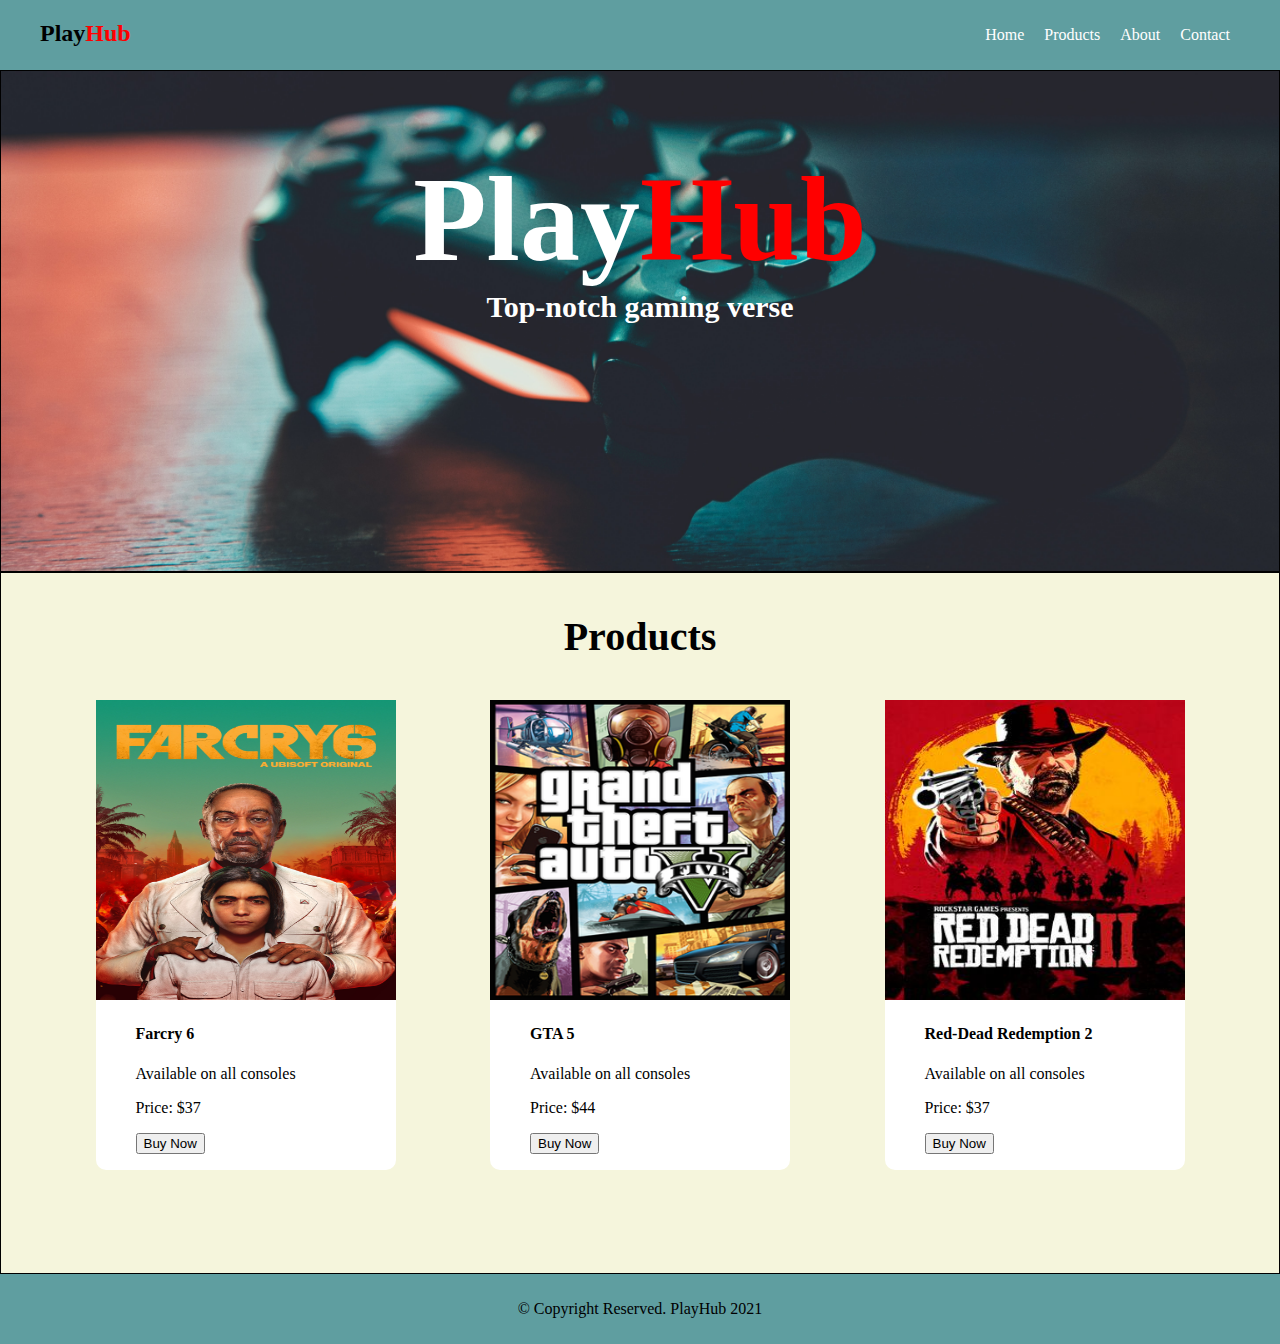
<file: index.html>
<!DOCTYPE html>
<html lang="en">
<head>
    <title>PlayHub</title>
    <link rel="stylesheet" href="style.css">
</head>
<body>
    <header>
        <!-- Navigation -->
        <nav>
            <h2>Play<span style="color: red;">Hub</span></h2>
            <ul>
                <li><a href="index.html">Home</a></li>
                <li><a href="product.html">Products</a></li>
                <li><a href="#">About</a></li>
                <li><a href="#">Contact</a></li>
            </ul>
        </nav>
        <!-- Hero Header -->
        <main>
            <h1>Play<span style="color: red;">Hub</span></h1>
            <h4>Top-notch gaming verse</h4>
        </main>
    </header>
    <section>
        <h3>Products</h3>
        <div>
            <article>
                <img src="Farcry.jpg" alt="" width="300px" height="300px">
                <figure>
                    <h4>Farcry 6</h4>
                    <p>Available on all consoles</p>
                    <p>Price: $37</p>
                    <button>Buy Now</button>
                </figure>
            </article>

            <article>
                <img src="gta.png" alt="" width="300px" height="300px">
                <figure>
                    <h4>GTA 5</h4>
                    <p>Available on all consoles</p>
                    <p>Price: $44</p>
                    <button>Buy Now</button>
                </figure>
            </article>

            <article>
                <img src="rdr2.jpg" alt="" width="300px" height="300px">
                <figure>
                    <h4>Red-Dead Redemption 2</h4>
                    <p>Available on all consoles</p>
                    <p>Price: $37</p>
                    <button>Buy Now</button>
                </figure>
            </article>
        </div>
    </section>
    <footer>
        <p>&copy Copyright Reserved. PlayHub 2021</p>
    </footer>
</body>
</html>
</file>
<file: style.css>
body{
    margin: 0px;
    padding: 0px;
}
nav{
    background-color: cadetblue;
    display: flex;
    justify-content: space-between;
    padding: 0px 40px;
}
ul{
    display: flex;
}

li{
    list-style: none;
    padding: 10px;
}
a{
    text-decoration: none;
    color: white;
}
a:hover{
    color: gray;
}
main{
    border: 1px solid black;
    height: 500px;
    background-image: url('bg.jpg');
    background-size: cover;
    background-position: center center;
}
h1{
    color: white;
    text-align: center;
    justify-content: center;
    font-size: 120px;
}
main h4{
    text-align: center;
    font-size: 30px;
    color: white;
    margin-top: -80px;
}
section{
    border: 1px solid black;
    height: 700px;
    background-color: beige;
}
h3{
    text-align: center;
    font-size: 40px;
}
div{
    display: flex;
    justify-content: space-evenly;
}
article{
    background-color: white;
    border-radius: 10px;
    
}
article:hover{
    box-shadow: gray 2px 3px 5px;
}
footer{
    background-color: cadetblue;
    text-align: center;
    padding: 10px;
}
</file>
